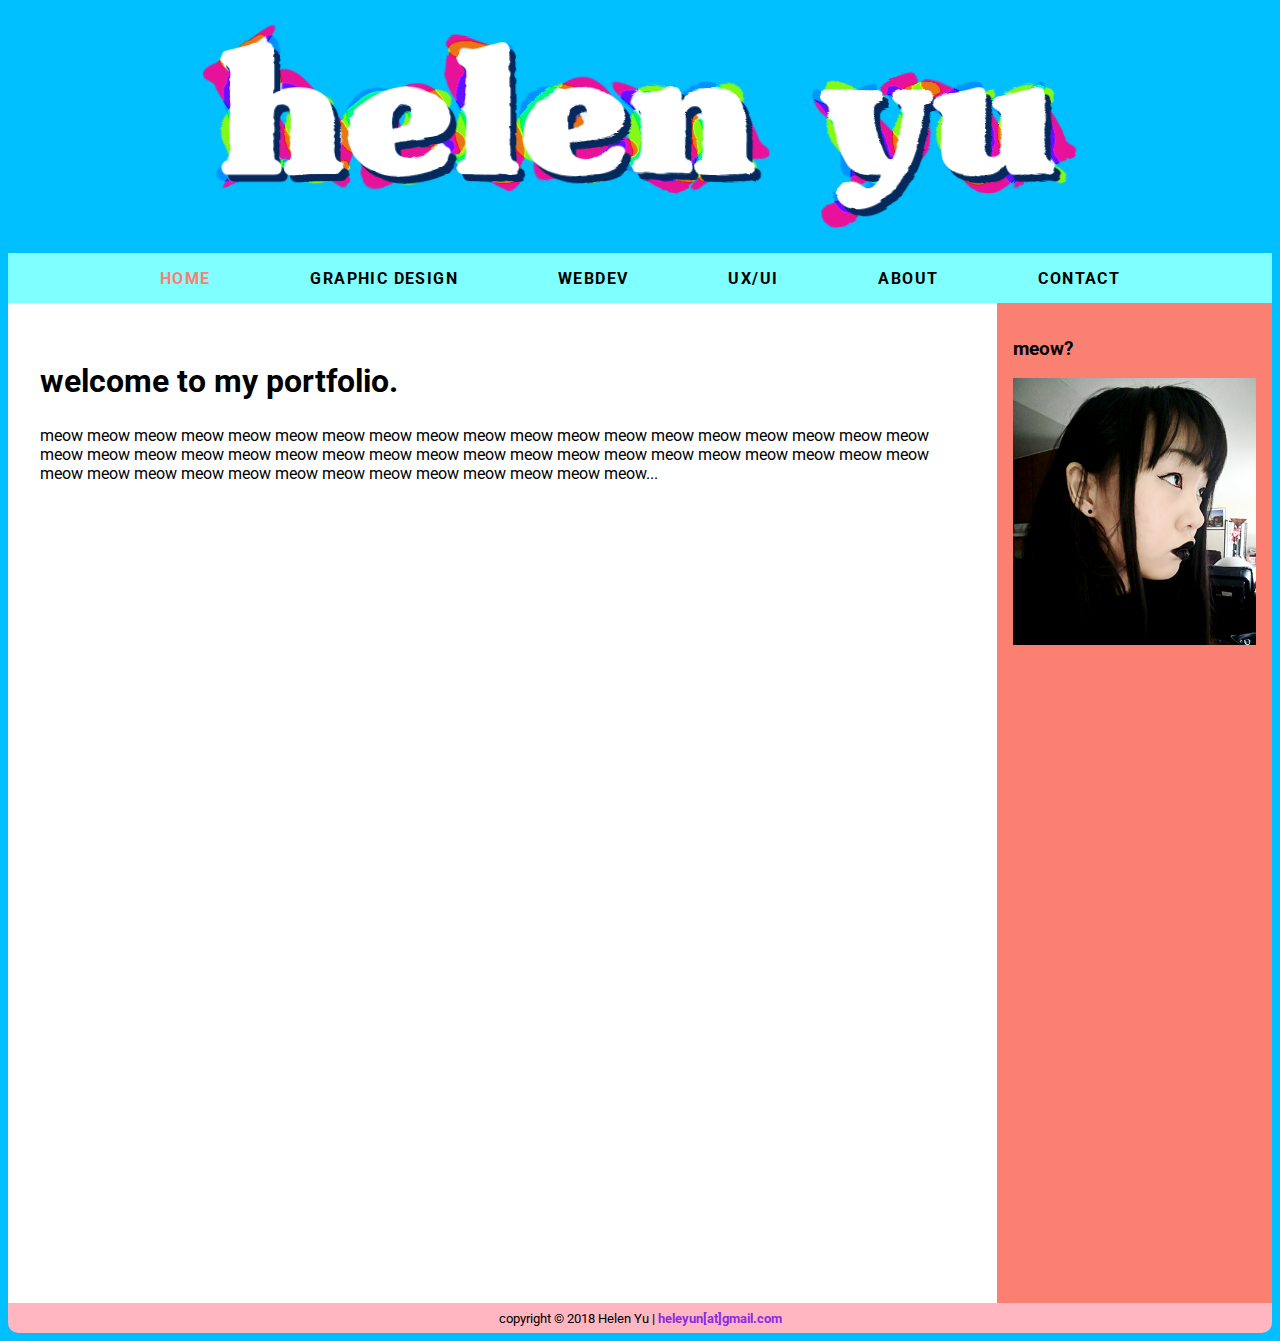
<file: index.html>
<!DOCTYPE html>
<html lang = "en">
<head>
  <title>Helen Yu</title>
  <meta charset="utf-8">
  <link rel="stylesheet" href="main.css">
<link href="https://fonts.googleapis.com/css?family=Roboto:500|Roboto|Fredoka+One" rel="stylesheet">
 <meta name="description" content="Helen Yu: Portfolio for Graphic Design">
  <meta name="keywords" content="HTML,CSS,Photoshop,JavaScript">
  <meta name="author" content="Helen Yu">
  <meta name="viewport" content="width=device-width, initial-scale=1.0"></head>
<body>
    <header>
      <a href="index.html">
      <img src="header.png" id="banner">
      </a>
    </header>
      <div class="grid">
      <nav>
      <ul>
       <li><a href="index.html" class="homebutton">Home</a></li>
        <li><a href="graphicdesign.html">Graphic Design</a></li>
        <li><a href="webdev.html">Webdev</a></li>
        <li><a href="ui.html">Ux/Ui</a></li>
        <li><a href="about.html">About</a></li>
        <li><a href="contact.html">Contact</a></li>
      </ul>
    </nav>
    <main><div id="home">
      <h2>welcome to my portfolio.</h2>
      <p>meow meow meow meow meow meow meow meow meow meow meow meow meow meow meow meow meow meow meow meow meow meow meow meow meow meow meow meow meow meow meow meow meow meow meow meow meow meow meow meow meow meow meow meow meow meow meow meow meow meow meow...</p>
      <p>
      </div>
    </main>
    <div class="side">
      <h3>meow?</h3>
      <img src="me.png" class="me">
    </div>
    <footer>
      copyright &copy; 2018 Helen Yu |
      <a href="mailto:heleyun@gmail.com">heleyun[at]gmail.com</a>
    </footer>
</div>
</body>
</html>
</file>
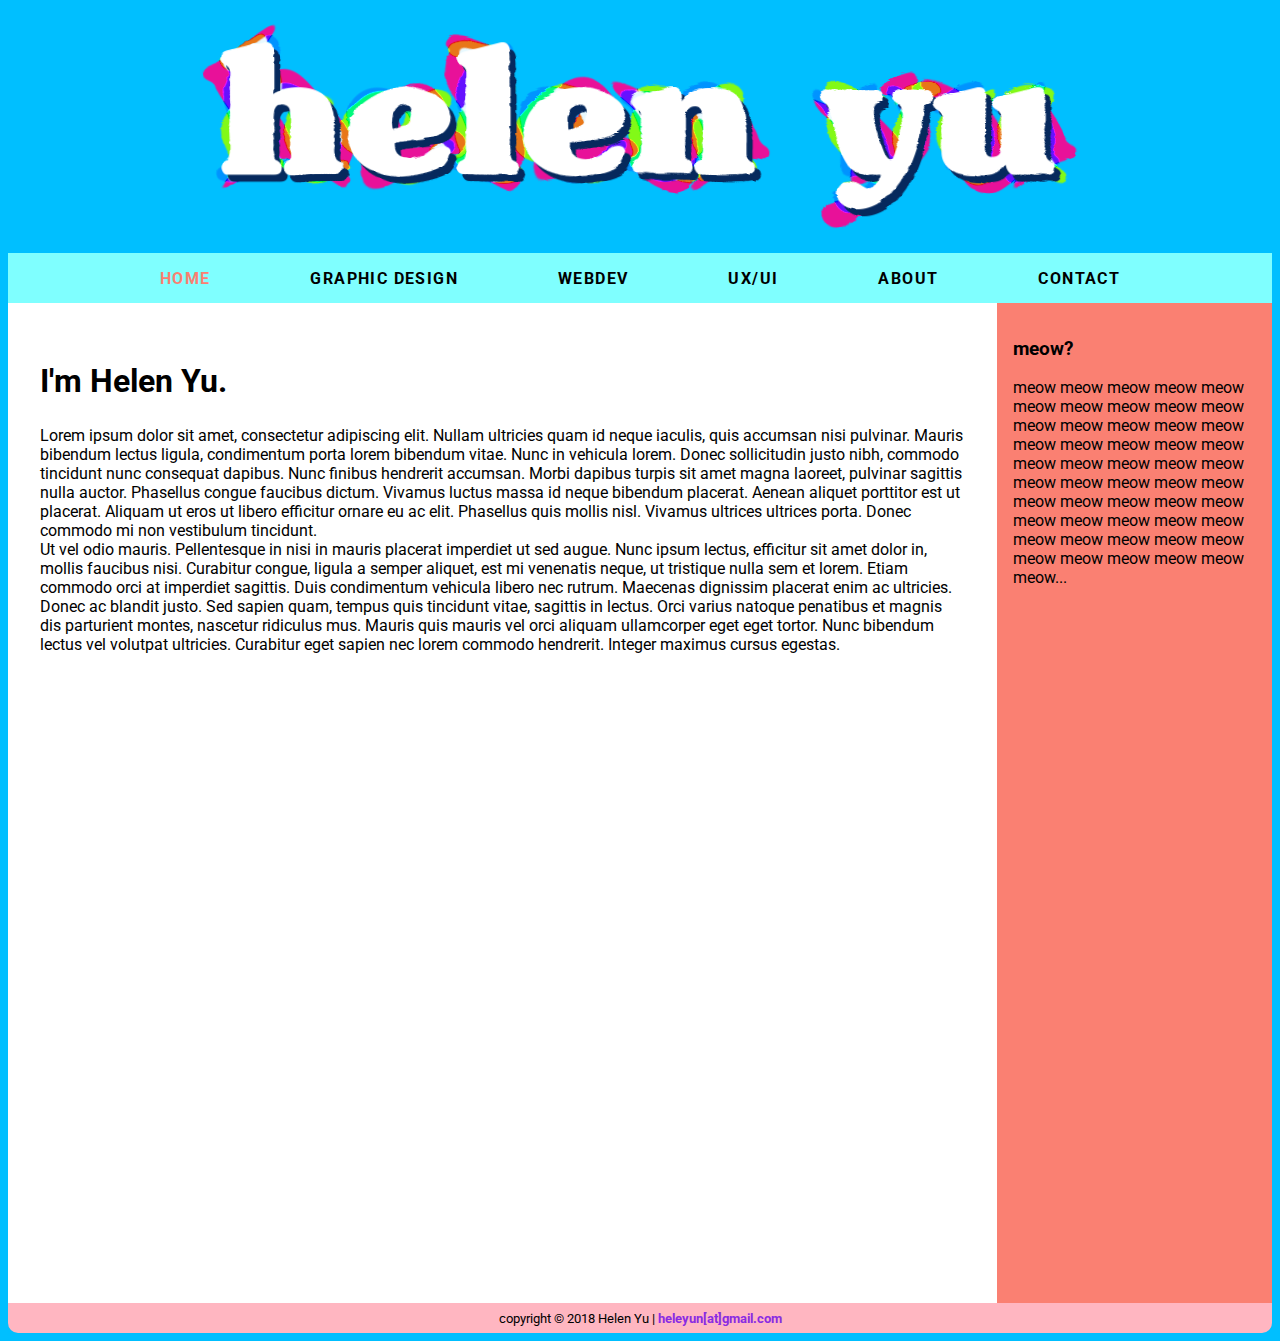
<file: about.html>
<!DOCTYPE html>
<html lang = "en">
<head>
  <title>Helen Yu</title>
  <meta charset="utf-8">
  <link rel="stylesheet" href="main.css">
<link href="https://fonts.googleapis.com/css?family=Roboto:500|Roboto|Fredoka+One" rel="stylesheet">
</head>
<body>
    <header>
      <a href="index.html">
      <img src="header.png" id="banner">
      </a>
    </header>
      <div class="grid">
      <nav>
      <ul>
        <li><a href="index.html" class="homebutton">Home</a></li>
        <li><a href="graphicdesign.html">Graphic Design</a></li>
        <li><a href="webdev.html">Webdev</a></li>
        <li><a href="ui.html">Ux/Ui</a></li>
        <li><a href="about.html">About</a></li>
        <li><a href="contact.html">Contact</a></li>
      </ul>
    </nav>
    <main><div id="home">
      <h2>I'm Helen Yu.</h2>
<p>Lorem ipsum dolor sit amet, consectetur adipiscing elit. Nullam ultricies quam id neque iaculis, quis accumsan nisi pulvinar. Mauris bibendum lectus ligula, condimentum porta lorem bibendum vitae. Nunc in vehicula lorem. Donec sollicitudin justo nibh, commodo tincidunt nunc consequat dapibus. Nunc finibus hendrerit accumsan. Morbi dapibus turpis sit amet magna laoreet, pulvinar sagittis nulla auctor. Phasellus congue faucibus dictum. Vivamus luctus massa id neque bibendum placerat. Aenean aliquet porttitor est ut placerat. Aliquam ut eros ut libero efficitur ornare eu ac elit. Phasellus quis mollis nisl. Vivamus ultrices ultrices porta. Donec commodo mi non vestibulum tincidunt.
<br>
Ut vel odio mauris. Pellentesque in nisi in mauris placerat imperdiet ut sed augue. Nunc ipsum lectus, efficitur sit amet dolor in, mollis faucibus nisi. Curabitur congue, ligula a semper aliquet, est mi venenatis neque, ut tristique nulla sem et lorem. Etiam commodo orci at imperdiet sagittis. Duis condimentum vehicula libero nec rutrum. Maecenas dignissim placerat enim ac ultricies. Donec ac blandit justo. Sed sapien quam, tempus quis tincidunt vitae, sagittis in lectus. Orci varius natoque penatibus et magnis dis parturient montes, nascetur ridiculus mus. Mauris quis mauris vel orci aliquam ullamcorper eget eget tortor. Nunc bibendum lectus vel volutpat ultricies. Curabitur eget sapien nec lorem commodo hendrerit. Integer maximus cursus egestas.      <p>
      </div>
    </main>
    <div class="side">
      <h3>meow?</h3>
      <p>meow meow meow meow meow meow meow meow meow meow meow meow meow meow meow meow meow meow meow meow meow meow meow meow meow meow meow meow meow meow meow meow meow meow meow meow meow meow meow meow meow meow meow meow meow meow meow meow meow meow meow...</p>
    </div>
    <footer>
      copyright &copy; 2018 Helen Yu |
      <a href="mailto:heleyun@gmail.com">heleyun[at]gmail.com</a>
    </footer>
</div>
</body>
</html>
</file>
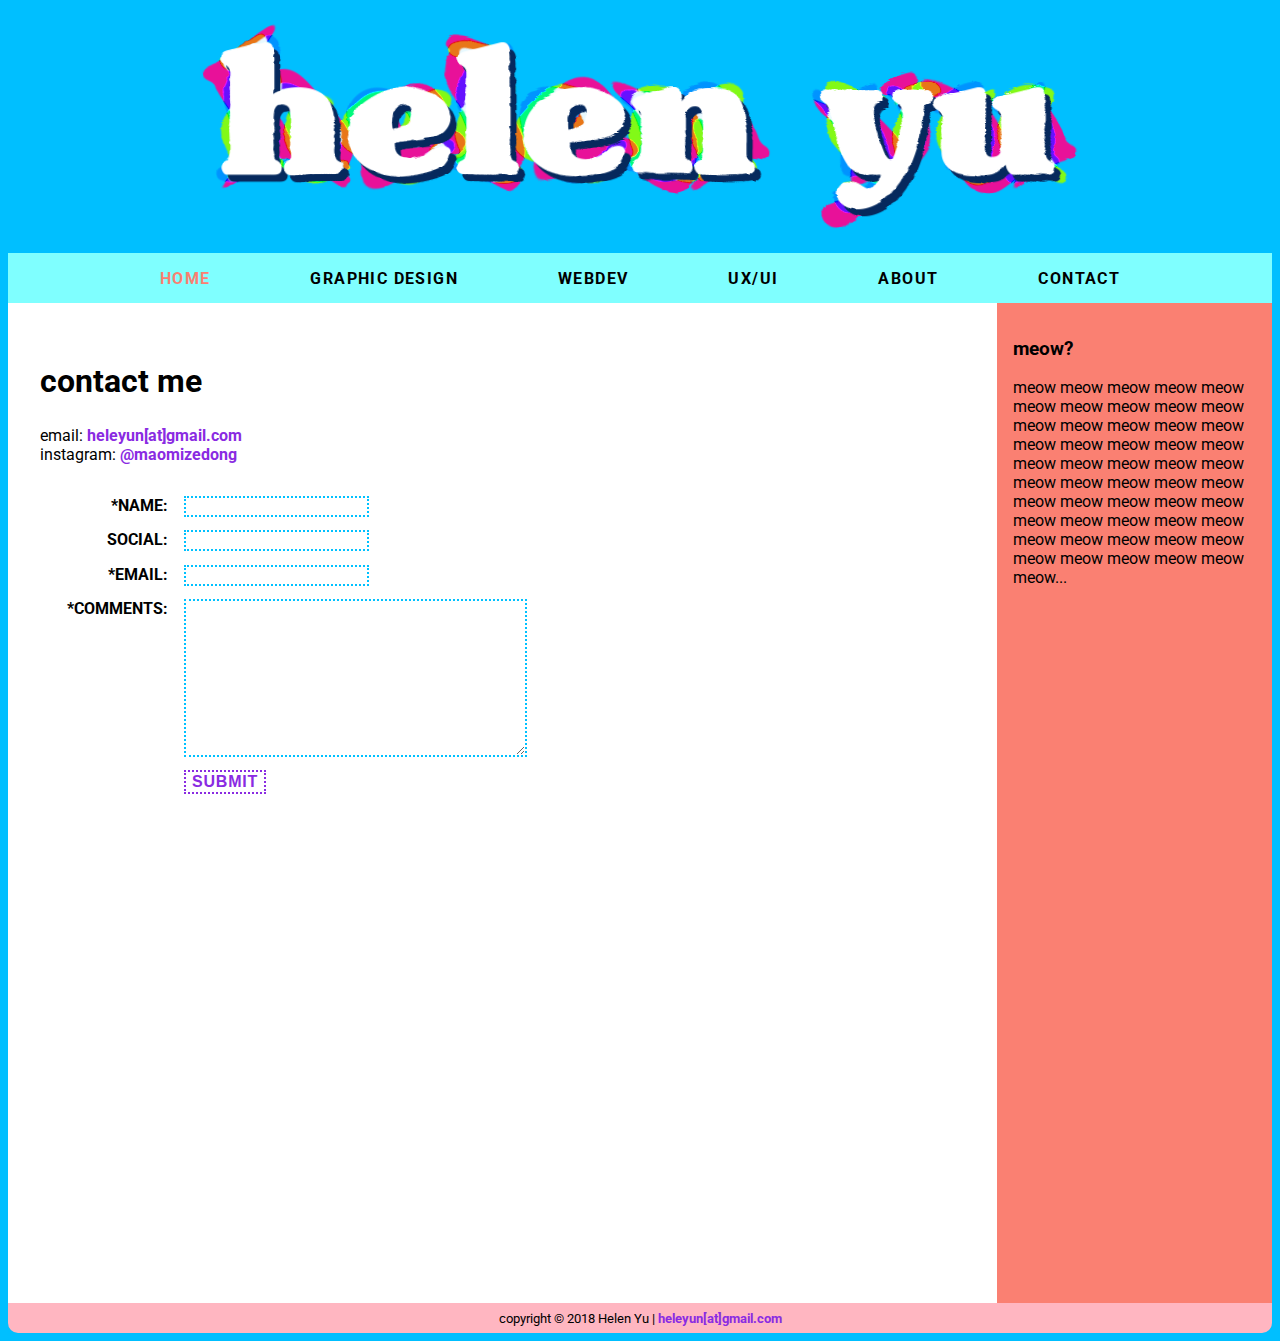
<file: contact.html>
<!DOCTYPE html>
<html lang = "en">
<head>
  <title>Helen Yu</title>
  <meta charset="utf-8">
  <link rel="stylesheet" href="main.css">
<link href="https://fonts.googleapis.com/css?family=Roboto:500|Roboto|Fredoka+One" rel="stylesheet">
 <meta name="description" content="Helen Yu: Portfolio for Graphic Design">
  <meta name="keywords" content="HTML,CSS,Photoshop,JavaScript">
  <meta name="author" content="Helen Yu">
  <meta name="viewport" content="width=device-width, initial-scale=1.0"></head>
<body>
    <header>
      <a href="index.html">
      <img src="header.png" id="banner">
      </a>
    </header>
      <div class="grid">
      <nav>
      <ul>
        <li><a href="index.html" class="homebutton">Home</a></li>
        <li><a href="graphicdesign.html">Graphic Design</a></li>
        <li><a href="webdev.html">Webdev</a></li>
        <li><a href="ui.html">Ux/Ui</a></li>
        <li><a href="about.html">About</a></li>
        <li><a href="contact.html">Contact</a></li>
      </ul>
    </nav>
    <main><div id="home">
      <h2>contact me</h2>
      <p>
      email: <A href="mailto:heleyun@gmail.com">heleyun[at]gmail.com</a><br>
      instagram: <a href="https://www.instagram.com/">@maomizedong</a>
      </p>
      <form method="post">
        <label for="Name">*Name:</label>
        <input type="text" name="Name" required="required">
        <label for="Website">Social:</label>
        <input type="text" name="Website">
        <label for="Email">*Email:</label>
        <input type="email" name="Email" required="required">
        <label for="Comments">*Comments:</label>
        <textarea name="Comments" rows="10" cols="40" required="required"></textarea>
        <input type="submit" value="Submit" id="Submit">
      </form></div>
    </main>
    <div class="side">
      <h3>meow?</h3>
      <p>meow meow meow meow meow meow meow meow meow meow meow meow meow meow meow meow meow meow meow meow meow meow meow meow meow meow meow meow meow meow meow meow meow meow meow meow meow meow meow meow meow meow meow meow meow meow meow meow meow meow meow...</p>
    </div>
    <footer>
      copyright &copy; 2018 Helen Yu |
      <a href="mailto:heleyun@gmail.com">heleyun[at]gmail.com</a>
    </footer>
</div>
</body>
</html>
</file>
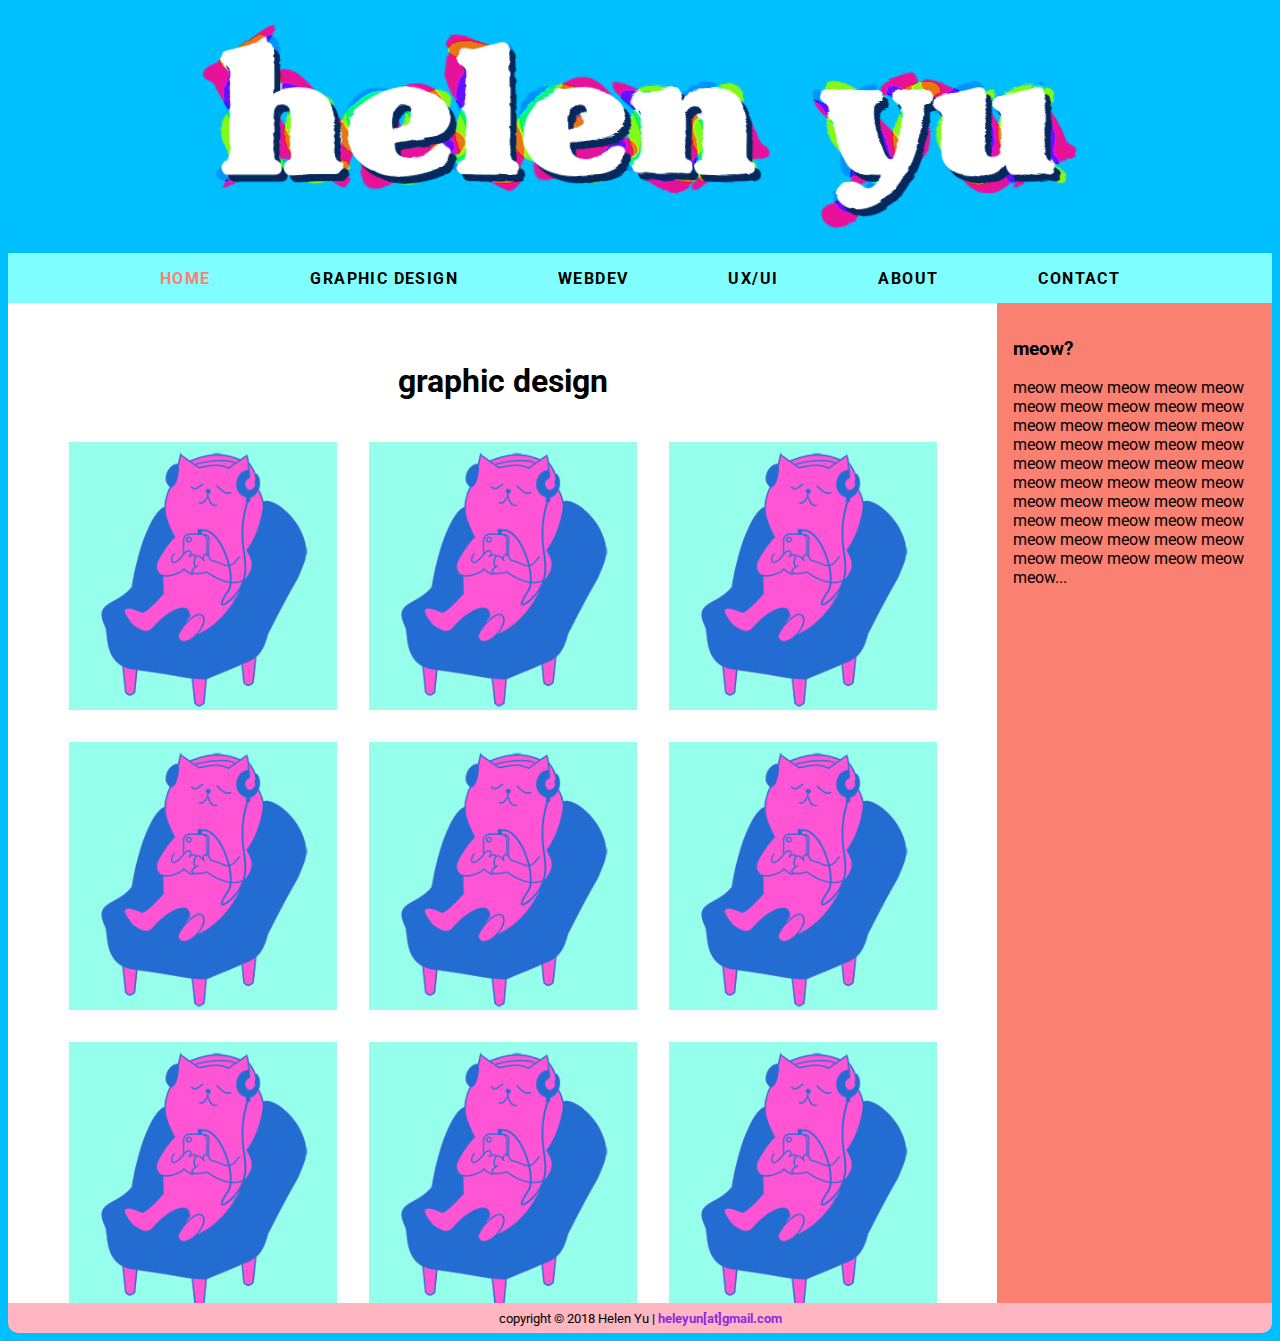
<file: graphicdesign.html>
<!DOCTYPE html>
<html lang = "en">
<head>
  <title>Helen Yu</title>
  <meta charset="utf-8">
  <link rel="stylesheet" href="main.css">
<link href="https://fonts.googleapis.com/css?family=Roboto:500|Roboto|Fredoka+One" rel="stylesheet">
 <meta name="description" content="Helen Yu: Portfolio for Graphic Design">
  <meta name="keywords" content="HTML,CSS,Photoshop,JavaScript">
  <meta name="author" content="Helen Yu">
  <meta name="viewport" content="width=device-width, initial-scale=1.0"></head>
<body>
    <header>
      <a href="index.html">
      <img src="header.png" id="banner">
      </a>
    </header>
      <div class="grid">
      <nav>
      <ul>
        <li><a href="index.html" class="homebutton">Home</a></li>
        <li><a href="graphicdesign.html">Graphic Design</a></li>
        <li><a href="webdev.html">Webdev</a></li>
        <li><a href="ui.html">Ux/Ui</a></li>
        <li><a href="about.html">About</a></li>
        <li><a href="contact.html">Contact</a></li>
      </ul>
    </nav>
    <main>
    <h2 class="gallerytitle">graphic design</h2>
    <div class="gallery">
    <img class="thumb" src="placeholder.png">
    <img class="thumb" src="placeholder.png">
    <img class="thumb" src="placeholder.png">
    <img class="thumb" src="placeholder.png">
    <img class="thumb" src="placeholder.png">
    <img class="thumb" src="placeholder.png">
    <img class="thumb" src="placeholder.png">
    <img class="thumb" src="placeholder.png">
    <img class="thumb" src="placeholder.png">
    </div>
    </main>
    <div class="side">
      <h3>meow?</h3>
      <p>meow meow meow meow meow meow meow meow meow meow meow meow meow meow meow meow meow meow meow meow meow meow meow meow meow meow meow meow meow meow meow meow meow meow meow meow meow meow meow meow meow meow meow meow meow meow meow meow meow meow meow...</p>
    </div>
    <footer>
      copyright &copy; 2018 Helen Yu |
      <a href="mailto:heleyun@gmail.com">heleyun[at]gmail.com</a>
    </footer>
</div>
</body>
</html>
</file>
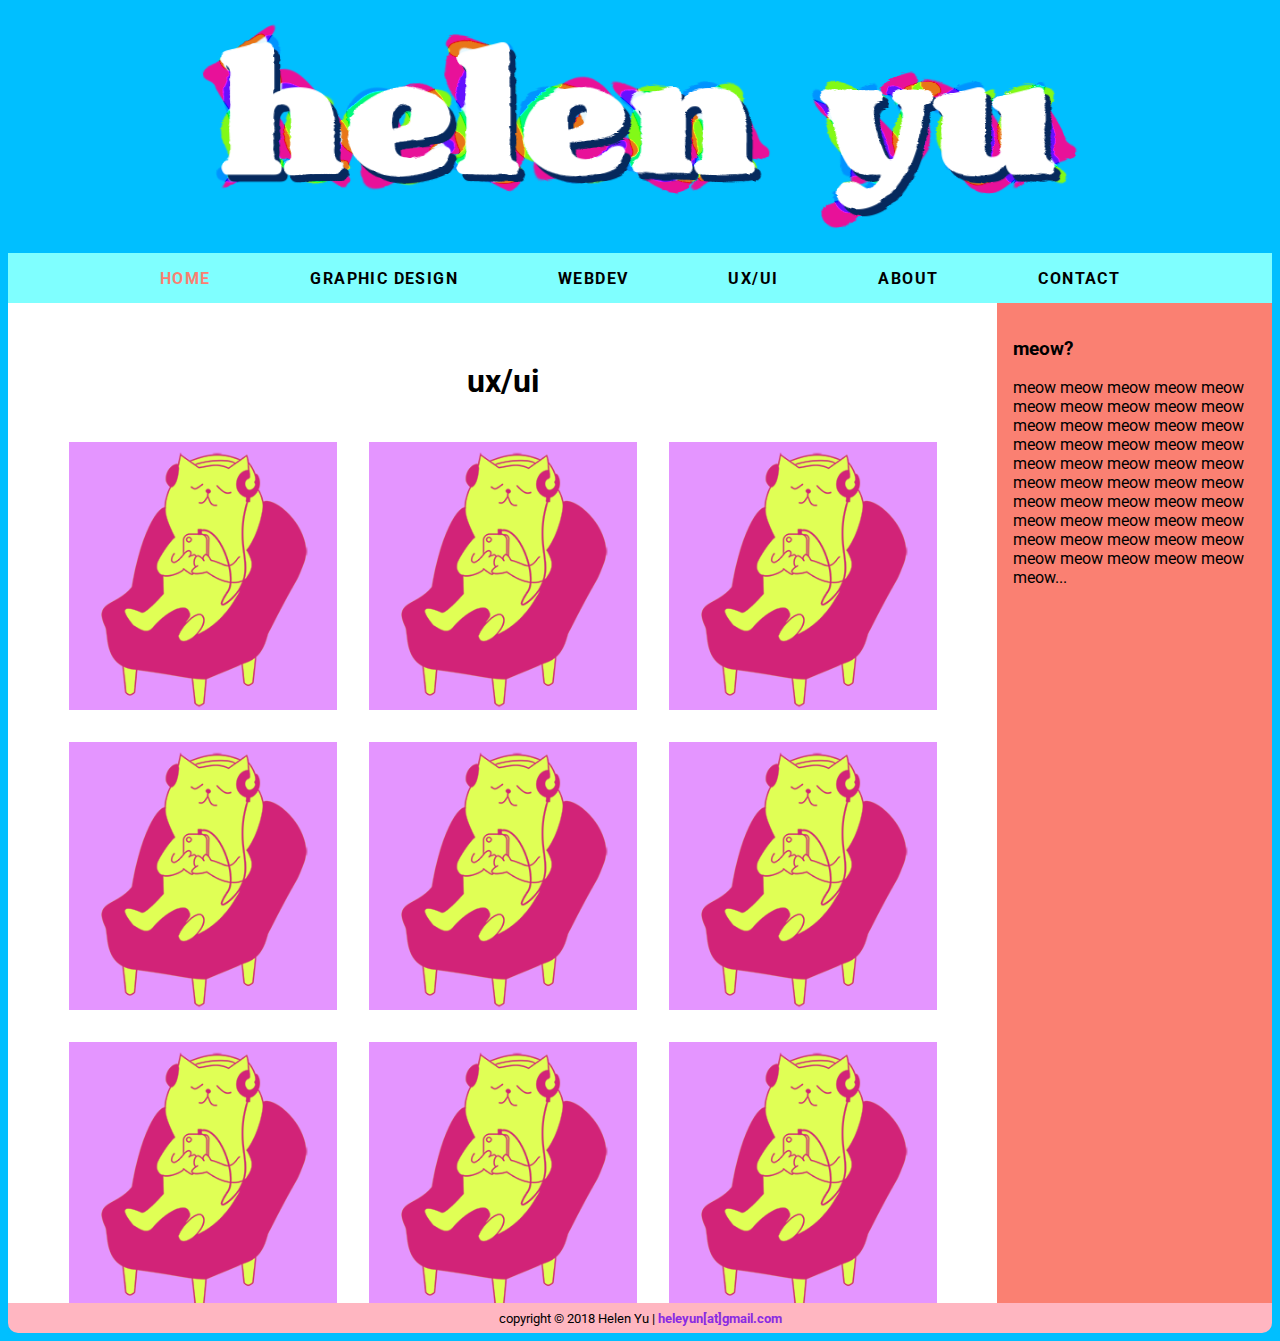
<file: ui.html>
<!DOCTYPE html>
<html lang = "en">
<head>
  <title>Helen Yu</title>
  <meta charset="utf-8">
  <link rel="stylesheet" href="main.css">
<link href="https://fonts.googleapis.com/css?family=Roboto:500|Roboto|Fredoka+One" rel="stylesheet">
 <meta name="description" content="Helen Yu: Portfolio for Graphic Design">
  <meta name="keywords" content="HTML,CSS,Photoshop,JavaScript">
  <meta name="author" content="Helen Yu">
  <meta name="viewport" content="width=device-width, initial-scale=1.0"></head>
<body>
    <header>
      <a href="index.html">
      <img src="header.png" id="banner">
      </a>
    </header>
      <div class="grid">
      <nav>
      <ul>
        <li><a href="index.html" class="homebutton">Home</a></li>
        <li><a href="graphicdesign.html">Graphic Design</a></li>
        <li><a href="webdev.html">Webdev</a></li>
        <li><a href="ui.html">Ux/Ui</a></li>
        <li><a href="about.html">About</a></li>
        <li><a href="contact.html">Contact</a></li>
      </ul>
    </nav>
    <main>
    <h2 class="gallerytitle">ux/ui</h2>
    <div class="gallery">
    <img class="thumb" src="placeholder2.png">
    <img class="thumb" src="placeholder2.png">
    <img class="thumb" src="placeholder2.png">
    <img class="thumb" src="placeholder2.png">
    <img class="thumb" src="placeholder2.png">
    <img class="thumb" src="placeholder2.png">
    <img class="thumb" src="placeholder2.png">
    <img class="thumb" src="placeholder2.png">
    <img class="thumb" src="placeholder2.png">
    </div>
    </main>
    <div class="side">
      <h3>meow?</h3>
      <p>meow meow meow meow meow meow meow meow meow meow meow meow meow meow meow meow meow meow meow meow meow meow meow meow meow meow meow meow meow meow meow meow meow meow meow meow meow meow meow meow meow meow meow meow meow meow meow meow meow meow meow...</p>
    </div>
    <footer>
      copyright &copy; 2018 Helen Yu |
      <a href="mailto:heleyun@gmail.com">heleyun[at]gmail.com</a>
    </footer>
</div>
</body>
</html>
</file>
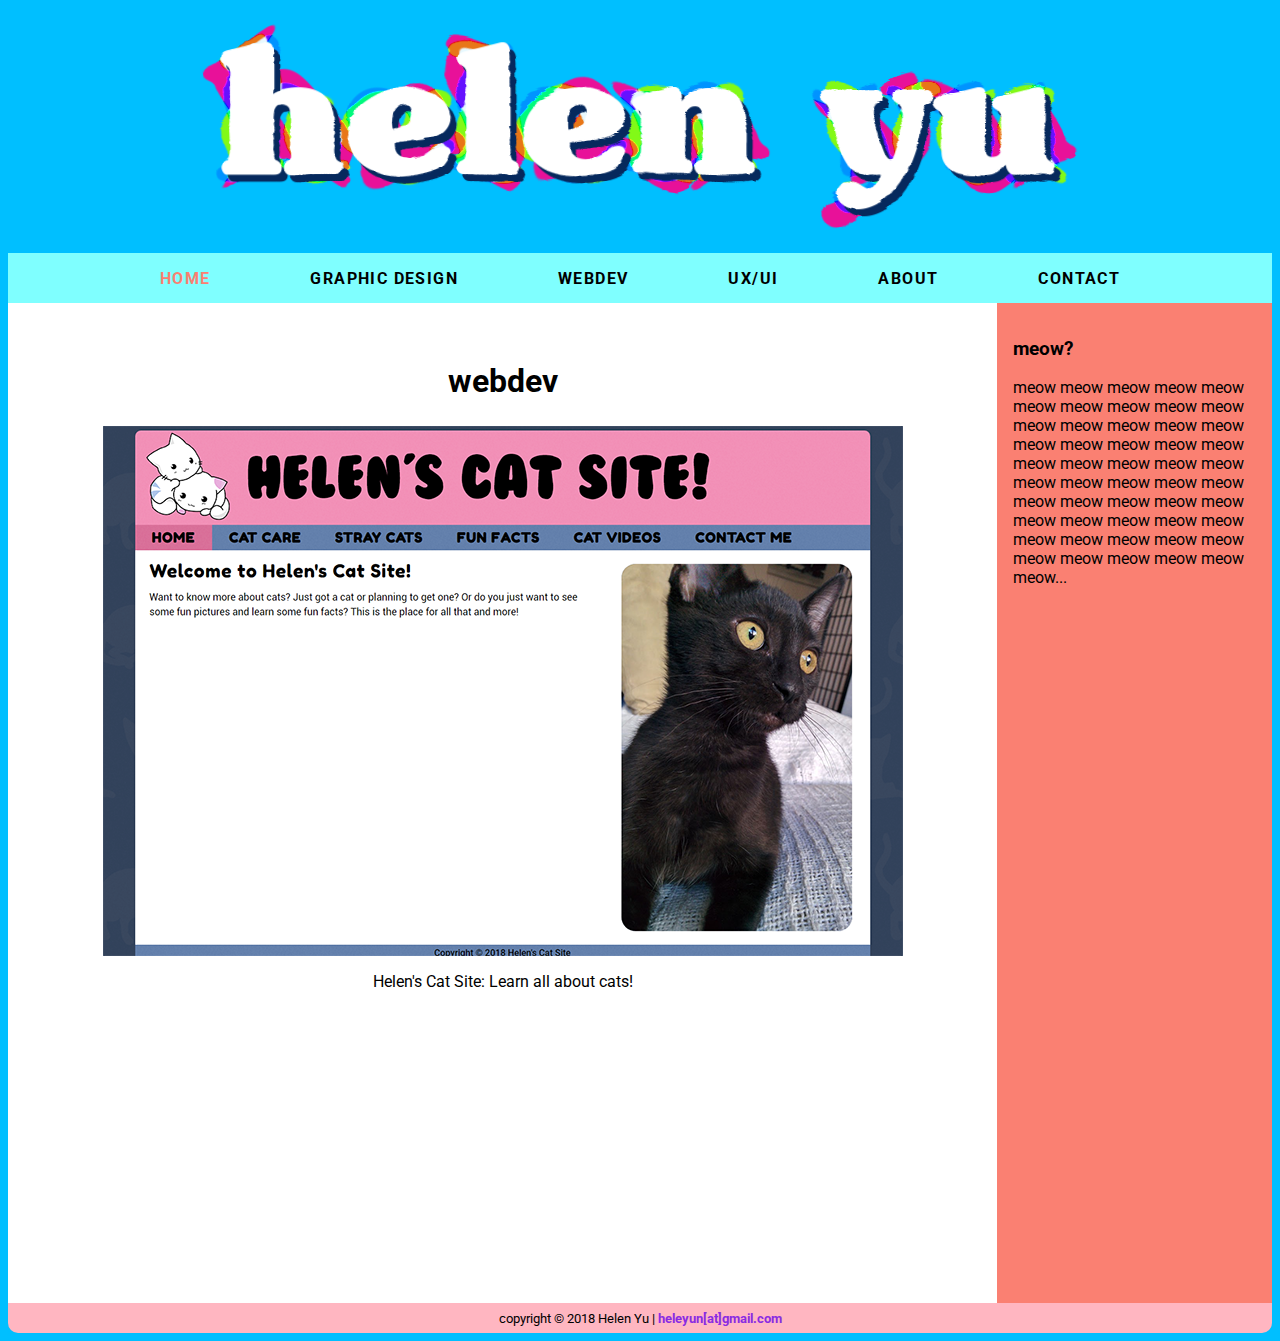
<file: webdev.html>
<!DOCTYPE html>
<html lang = "en">
<head>
  <title>Helen Yu</title>
  <meta charset="utf-8">
  <link rel="stylesheet" href="main.css">
<link href="https://fonts.googleapis.com/css?family=Roboto:500|Roboto|Fredoka+One" rel="stylesheet">
 <meta name="description" content="Helen Yu: Portfolio for Graphic Design">
  <meta name="keywords" content="HTML,CSS,Photoshop,JavaScript">
  <meta name="author" content="Helen Yu">
  <meta name="viewport" content="width=device-width, initial-scale=1.0"></head>
<body>
    <header>
      <a href="index.html">
      <img src="header.png" id="banner">
      </a>
    </header>
      <div class="grid">
      <nav>
      <ul>
        <li><a href="index.html" class="homebutton">Home</a></li>
        <li><a href="graphicdesign.html">Graphic Design</a></li>
        <li><a href="webdev.html">Webdev</a></li>
        <li><a href="ui.html">Ux/Ui</a></li>
        <li><a href="about.html">About</a></li>
        <li><a href="contact.html">Contact</a></li>
      </ul>
    </nav>
    <main>
    <h2 class="gallerytitle">webdev</h2>
    <div class="gallery">
    <a href="https://heleyun.github.io/cat/" target=blank><img src="catsite.png" class="thumb2"></a>
    <p class="des">Helen's Cat Site: Learn all about cats!</p>
    <figcaption>
    </div>
    </main>
    <div class="side">
      <h3>meow?</h3>
      <p>meow meow meow meow meow meow meow meow meow meow meow meow meow meow meow meow meow meow meow meow meow meow meow meow meow meow meow meow meow meow meow meow meow meow meow meow meow meow meow meow meow meow meow meow meow meow meow meow meow meow meow...</p>
    </div>
    <footer>
      copyright &copy; 2018 Helen Yu |
      <a href="mailto:heleyun@gmail.com">heleyun[at]gmail.com</a>
    </footer>
</div>
</body>
</html>
</file>
<file: main.css>
* {
  -webkit-box-sizing: border-box;
     -moz-box-sizing: border-box;
          box-sizing: border-box;
}
.grid {
  display: grid;
  grid-template-areas:
                       'nav nav'
                       'main side'
                       'footer footer';
  grid-template-rows: 50px 1fr 30px;
  grid-template-columns: 1fr 275px;
  margin: 0 auto;
  width: 100%;
  max-width: 1600px;
  min-width: 800px;
}
body {
  background-color: deepskyblue;
  font-family: "Roboto";
  overflow:scroll;
}
header {
  width: 100%;
  margin: 0 auto;
  max-width: 2000px;
  min-width: 800px;
}
#banner {
  display: block;
  max-width: 878px;
  margin: 1.5em auto;
  filter: hue-rotate(0);
  transition: filter 1s
}
#banner:hover {
  filter: hue-rotate(45deg);
}
nav {
  grid-area: nav;
  overflow: hidden;
  background-color: #7fffffff;
  text-align: center;
  /* border-radius: 10px 10px 0 0; */
}
nav ul {
  padding: 0;
}
nav li {
  list-style-type: none;
  display: inline;
}
nav a {
  text-decoration: none;
  text-transform: uppercase;
  font-weight: bold;
  letter-spacing: 1.4px;
  padding: 0.5em 3em;
  color: black;
  transition:color 1s;
  transition: border-bottom 0.5s;
}
nav a:hover {
  border-bottom: 2px solid salmon;
  color: deepskyblue;
}
.homebutton {
  color: salmon;
  transition: color 1s;
  transition: border-bottom 0.5s;
}
.homebutton:hover {
  color: deeppink;
}
main {
  grid-area: main;
  height: 1000px;
  background-color: white;
  padding: 2em;
}
footer {
  grid-area: footer;
  background-color: lightpink;
  text-align: center;
  padding: 8px;
  font-size: 0.8rem;
  border-radius: 0 0 10px 10px;
}
.side {
  grid-area: side;
  background-color: salmon;
  padding: 1em;
}
#home {
  text-align: left;
}
a {
  color: blueviolet;
  text-transform: none;
  font-weight: bold;
  text-decoration: none;
}
a:hover {
  color: deepskyblue;
}
h2 {
  font-size:2em;
}
.gallery {
  margin: 0 auto;
  max-width:900px;
}
.thumb {
  float:left;
  max-width:300px;
  padding: 1em;

}
.gallerytitle {
  text-align:center;
}
form {
  padding: 1em;
}
label {
  float: left;
  display: block;
  text-align: right;
  width: 8em;
  padding-right: 1em;
  font-weight:bold;
  text-transform:uppercase;
}
input, textarea {
  display: block;
  margin-bottom: 1em;
  background-color:white;
  border:2px dotted #00c1ff;

}
#Submit {
  margin-left: 8em;
  border:2px dotted;
  color:blueviolet;
  font-weight:bolder;
  font-size:1em;
  text-transform:uppercase;
  letter-spacing:.05em;
}
.thumb2 {
  margin:0 auto;
  display:block;
}
.des {
  text-align:center;
}
table {
  border-collapse:collapse; 
  margin: 0 auto;
}
tr {
  border:solid black 1px;

}
th, td {
  padding: 0.7em 1.5em;;
}
th {
  padding-right:2em;
  color: #6508ff;
}
caption {
  padding:1em 0;
  font-weight:bold;
  text-transform:uppercase;
  letter-spacing: 0.1em;
  font-size: 1.2em;
}
.me {
  max-width:100%;
}
</file>
